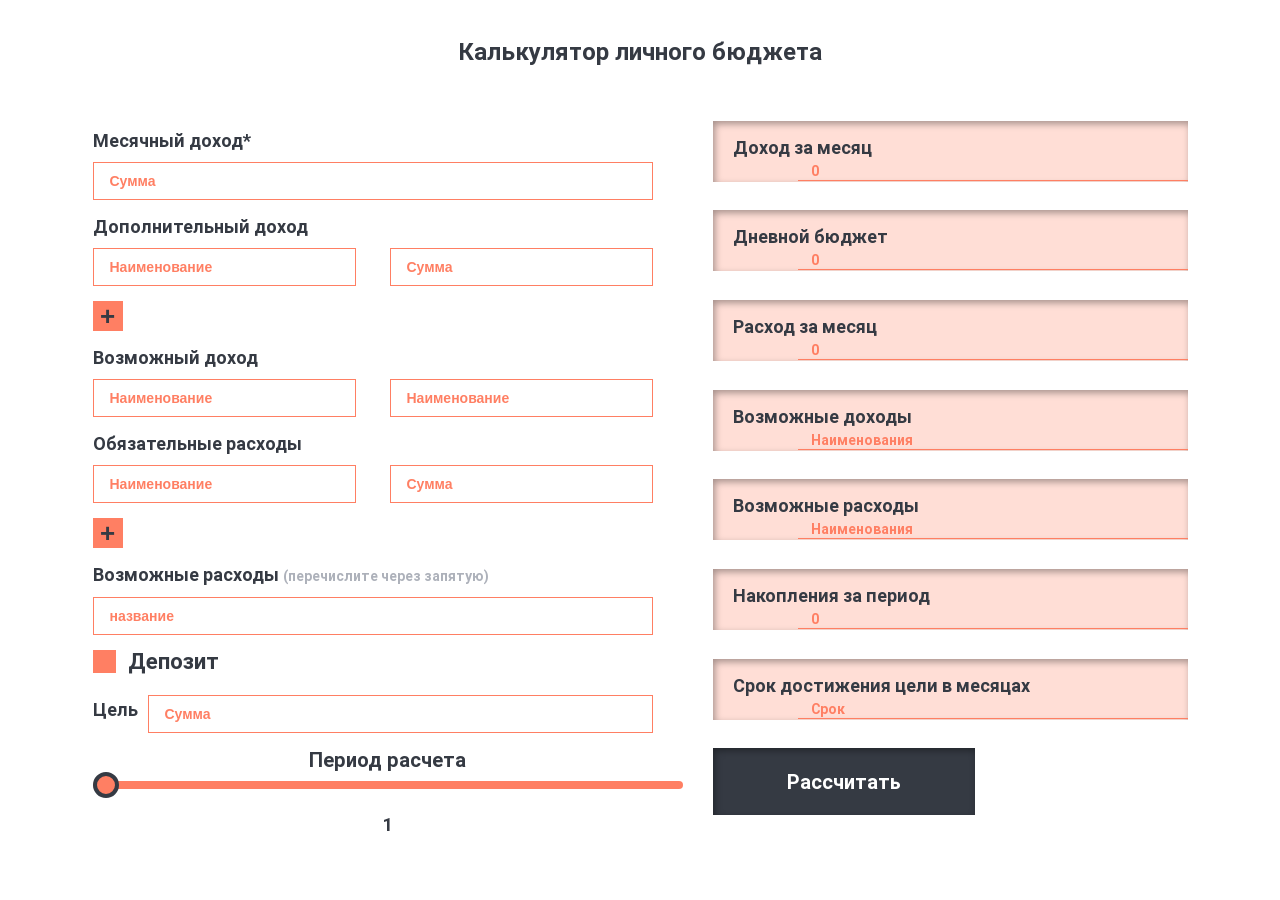
<file: index.html>
<!doctype html>
<html lang="pl">
<head>
    <meta charset="UTF-8">
    <meta name="viewport"
          content="width=device-width, user-scalable=no, initial-scale=1.0, maximum-scale=1.0, minimum-scale=1.0">
    <meta http-equiv="X-UA-Compatible" content="ie=edge">
    <link rel="preload" href="./font/Roboto-Bold.woff2" as="font" type="font/woff2" crossorigin>
    <link rel="stylesheet" href="./css/style.min.css">
    <script src="es6ClassTypeScript.js" defer></script>

    <title>Document</title>
</head>
<body>
<h1>Калькулятор личного бюджета</h1>
<section class="main">

    <div class="calc">

        <div class="data">
            <div class="salary">
                <div class="salary-title title">Месячный доход*</div>
                <input type="text" class="salary-amount" placeholder="Сумма">
            </div>

            <div class="income">
                <div class="income-title title">Дополнительный доход</div>
                <div class="income-items">
                    <input type="text" class="income-title" placeholder="Наименование">
                    <input type="text" class="income-amount" placeholder="Сумма">
                </div>

                <button class="btn_plus income_add">+</button>
            </div>

            <div class="additional_income">
                <div class="additional_income-title title">Возможный доход</div>
                <input type="text" class="additional_income-item" placeholder="Наименование">
                <input type="text" class="additional_income-item" placeholder="Наименование">
            </div>

            <div class="expenses">
                <div class="expenses-title title">Обязательные расходы</div>
                <div class="expenses-items">
                    <input type="text" class="expenses-title" placeholder="Наименование">
                    <input type="text" class="expenses-amount" placeholder="Сумма">
                </div>

                <button class="btn_plus expenses_add">+</button>
            </div>
            <div class="additional_expenses">
                <div class="additional_expenses-title title">Возможные расходы <span>(перечислите через запятую)</span></div>
                <input type="text" class="additional_expenses-item" placeholder="название">

            </div>

            <div class="deposit">
                <label class="deposit-label title">Депозит
                    <input id="deposit-check" type="checkbox">
                    <span class="deposit-checkmark"></span>
                </label>
                <select class="deposit-bank">
                    <option value="">Процент</option>
                    <option value="4">Сбербанк</option>
                    <option value="5">Газпромбанк</option>
                    <option value="6">Тинькофф</option>
                    <option value="7">МТС Банк</option>
                    <option value="8">АбсолютБанк</option>
                    <option value="other">Другой</option>
                </select>
                <div class="deposit-calc">
                    <input type="text" class="deposit-amount" placeholder="Сумма">
                    <input type="text" class="deposit-percent" placeholder="Процент">
                </div>
            </div>

            <div class="target">
                <span class="target-title title">Цель</span>
                <input type="text" class="target-amount" placeholder="Сумма">
            </div>

            <div class="period">
                <div class="title period-title">Период расчета</div>
                <input class="period-select" type="range" step="1" min="1" max="12" value="1">
                <div class="title period-amount">1</div>
            </div>

        </div>

        <div class="result">
            <div class="result-budget_month">
                <span class="title">Доход за месяц</span>
                <input type="text" class="result-total budget_month-value" placeholder="0" disabled>
            </div>
            <div class="result-budget_day">
                <span class="title">Дневной бюджет</span>
                <input type="text" class="result-total budget_day-value" placeholder="0">
            </div>

            <div class="result-expenses_month">
                <span class="title">Расход за месяц</span>
                <input type="text" class="result-total expenses_month-value" placeholder="0" disabled>
            </div>
            <div class="result-additional_income">
                <span class="title">Возможные доходы</span>
                <input type="text" class="result-total additional_income-value" placeholder="Наименования" disabled>
            </div>
            <div class="result-additional_expenses">
                <span class="title">Возможные расходы</span>
                <input type="text" class="result-total additional_expenses-value" placeholder="Наименования" disabled>
            </div>

            <div class="result-income_period">
                <span class="title">Накопления за период</span>
                <input type="text" class="result-total income_period-value" placeholder="0" disabled>
            </div>
            <div class="result-target_month">
                <span class="title">Срок достижения цели в месяцах</span>
                <input type="text" class="result-total target_month-value" placeholder="Срок" disabled>
            </div>
            <div class="control">
                <button id="start">Рассчитать</button>
                <button id="cancel">Сбросить</button>
            </div>
        </div>


    </div>


</section>
<!--<script src="./script/oop.js"></script>-->
</body>
</html>
</file>
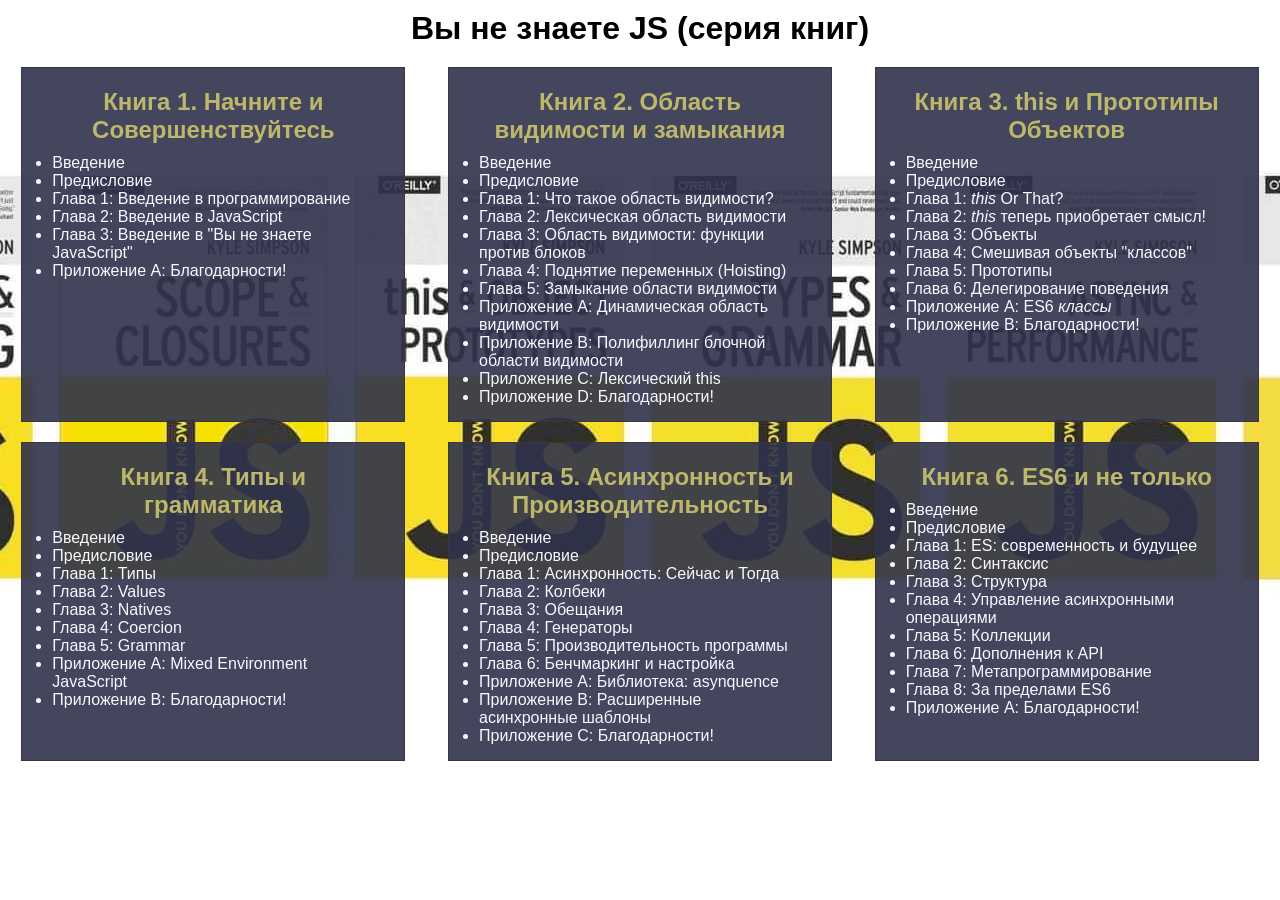
<file: you-dont-know-js/index.html>
<!doctype html>
<html lang="ru">
<head>
    <meta charset="UTF-8">
    <meta name="viewport"
          content="width=device-width, user-scalable=no, initial-scale=1.0, maximum-scale=1.0, minimum-scale=1.0">
    <meta http-equiv="X-UA-Compatible" content="ie=edge">
    <link rel="stylesheet" href="style.css">
    <title>You don't know js</title>
    <script src="script.js" defer></script>
</head>
    <body>
        <h1>Вы не знаете JS (серия книг)</h1>
        <aside class="books">
            <div class="book">
                <h2>
                    <a href="https://github.com/azat-io/you-dont-know-js-ru/blob/master/scope%20%26%20closures/README.md#%D0%92%D1%8B-%D0%BD%D0%B5-%D0%B7%D0%BD%D0%B0%D0%B5%D1%82%D0%B5-js-%D0%9E%D0%B1%D0%BB%D0%B0%D1%81%D1%82%D1%8C-%D0%B2%D0%B8%D0%B4%D0%B8%D0%BC%D0%BE%D1%81%D1%82%D0%B8-%D0%B8-%D0%B7%D0%B0%D0%BC%D1%8B%D0%BA%D0%B0%D0%BD%D0%B8%D1%8F"
                       target="_blank"> Книга 2. Область видимости и замыкания</a>
                </h2>
                <ul>
                    <li>Введение</li>
                    <li>Предисловие</li>
                    <li>Приложение C: Лексический this</li>
                    <li>Глава 1: Что такое область видимости?</li>
                    <li>Глава 4: Поднятие переменных (Hoisting)</li>
                    <li>Глава 5: Замыкание области видимости</li>
                    <li>Глава 2: Лексическая область видимости</li>
                    <li>Приложение A: Динамическая область видимости</li>
                    <li>Глава 3: Область видимости: функции против блоков</li>
                    <li>Приложение B: Полифиллинг блочной области видимости</li>
                    <li>Приложение D: Благодарности!</li>
                </ul>
            </div>
            <div class="book">
                <h2>
                    <a href="https://github.com/azat-io/you-dont-know-js-ru/blob/master/up%20%26%20going/README.md#%D0%92%D1%8B-%D0%BD%D0%B5-%D0%B7%D0%BD%D0%B0%D0%B5%D1%82%D0%B5-js-%D0%9D%D0%B0%D1%87%D0%BD%D0%B8%D1%82%D0%B5-%D0%B8-%D0%A1%D0%BE%D0%B2%D0%B5%D1%80%D1%88%D0%B5%D0%BD%D1%81%D1%82%D0%B2%D1%83%D0%B9%D1%82%D0%B5%D1%81%D1%8C"
                       target="_blank">Книга 1. Начните и Совершенствуйтесь</a></h2>
                <ul>
                    <li class="chapter">Введение</li>
                    <li class="chapter">Предисловие</li>
                    <li class="chapter">Глава 1: Введение в программирование</li>
                    <li class="chapter">Глава 2: Введение в JavaScript</li>
                    <li class="chapter">Глава 3: Введение в "Вы не знаете JavaScript"</li>
                    <li class="chapter">Приложение A: Благодарности!</li>
                </ul>
            </div>
            <div class="book">
                <h2>
                    <a href="https://github.com/azat-io/you-dont-know-js-ru/blob/master/es6%20%26%20beyond/README.md#you-dont-know-js-es6--beyond"
                       target="_blank">Книга 6. ES6 и не только</a>
                </h2>
                <ul>
                    <li>Введение</li>
                    <li>Предисловие</li>
                    <li>Глава 1: ES: современность и будущее</li>
                    <li>Глава 2: Синтаксис</li>
                    <li>Глава 3: Структура</li>
                    <li>Глава 4: Управление асинхронными операциями</li>
                    <li>Глава 5: Коллекции</li>
                    <li>Глава 6: Дополнения к API</li>
                    <li>Глава 7: Метапрограммирование</li>
                    <li>Приложение A: Благодарности!</li>
                </ul>
            </div>
            <div class="book">
                <h2>
                    <a href="https://github.com/azat-io/you-dont-know-js-ru/blob/master/types%20%26%20grammar/README.md#you-dont-know-js-types--grammar"
                       target="_blank">Книга 4. Типы и грамматика</a>
                </h2>
                <ul>
                    <li>Введение</li>
                    <li>Предисловие</li>
                    <li>Глава 1: Типы</li>
                    <li>Глава 2: Values</li>
                    <li>Глава 3: Natives</li>
                    <li>Глава 4: Coercion</li>
                    <li>Глава 5: Grammar</li>
                    <li>Приложение A: Mixed Environment JavaScript</li>
                    <li>Приложение B: Благодарности!</li>
                </ul>
            </div>
            <div class="book">
                <h2>
                    <a href="https://github.com/azat-io/you-dont-know-js-ru/blob/master/this%20%26%20object%20prototypes/README.md#you-dont-know-js-this--object-prototypes"
                       target="_blank">Книга 3. this и Пропопипы Объектов</a>
                </h2>
                <ul>
                    <li>Введение</li>
                    <li>Предисловие</li>
                    <li>Глава 1: <em>this</em> Or That?</li>
                    <li>Глава 2: <em>this</em> теперь приобретает смысл!</li>
                    <li>Глава 3: Объекты</li>
                    <li>Глава 4: Смешивая объекты "классов"</li>
                    <li>Глава 5: Прототипы</li>
                    <li>Глава 6: Делегирование поведения</li>
                    <li>Приложение A: ES6 <em>классы</em></li>
                    <li>Приложение B: Благодарности!</li>
                </ul>
            </div>
            <div class="book">
                <h2>
                    <a href="https://github.com/azat-io/you-dont-know-js-ru/blob/master/async%20%26%20performance/README.md#you-dont-know-js-async--performance"
                       target="_blank">Книга 5. Асинхронность и Производительность</a>
                </h2>
                <ul>
                    <li>Введение</li>
                    <li>Предисловие</li>
                    <li>Глава 4: Генераторы</li>
                    <li>Глава 2: Колбеки</li>
                    <li>Глава 3: Обещания</li>
                    <li>Приложение A: Библиотека: asynquence</li>
                    <li>Глава 5: Производительность программы</li>
                    <li>Глава 6: Бенчмаркинг и настройка</li>
                    <li>Приложение B: Расширенные асинхронные шаблоны</li>
                    <li>Глава 1: Асинхронность: Сейчас и Тогда</li>
                    <li>Приложение C: Благодарности!</li>
                </ul>
            </div>
        </aside>
        <div class="adv">
            <span>Купи google недорого</span>
        </div>
    </body>
</html>
</file>
<file: you-dont-know-js/style.css>
* {
  -webkit-box-sizing: border-box;
  box-sizing: border-box;
  margin: 0;
  padding: 0;
  outline: 0;
  font-family: sans-serif;
}

a {
  text-decoration: none;
}

a:visited {
  text-decoration: none;
}

a:hover {
  text-decoration: none;
}

a:focus {
  text-decoration: none;
}

a:active {
  text-decoration: none;
}

body {
  position: relative;
  background-image: url(./image/open_book.jpg);
  background-size: cover;
  background-position: center;
  background-repeat: no-repeat;
  z-index: 1;
}


h1, h2 {
  text-align: center;
  margin: 10px 0;
}

.books {
  margin: 0 auto;
  display: flex;
  flex-wrap: wrap;
  justify-content: space-around;
  max-width: 1300px;
}

h2>a{
  color: darkkhaki;
}

.book {
  position: relative;
  flex-basis: 30%;
  margin: 10px;
  padding: 10px 30px 15px;
  border: 1px solid #39373B;
  color: ghostwhite;
}

.book:before {
  content: "";
  display: block;
  position: absolute;
  left: 0;
  top: 0;
  width: 100%;
  height: 100%;
  background-color: rgba(47, 50, 75, 0.90);
  z-index: -1;
}


@-webkit-keyframes blink {
  100% { color: rgba(34, 34, 34, 0); }
}
@keyframes blink {
  100% { color: rgba(34, 34, 34, 0); }
}

.adv {
  position: absolute;
  display: block;
  top: 0;
  right: 10px;
  width: 300px;
  height: 200px;
  background: #f8f8f8 url("./image/adv.jpg") no-repeat center top;
  padding: 150px 0 0;
  text-align: center;
  border: 2px solid red;
  border-radius: 30px;
  font-weight: bold;
  cursor: pointer;
}
.adv span{
  -webkit-animation: blink 1s linear infinite;
  animation: blink 1s linear infinite;
}
</file>
<file: css/style.min.css>
@font-face {
    font-family: Roboto;
    src: url(../font/Roboto-Bold.woff2) format("woff2"), url(../font/Roboto-Bold.woff) format("woff")
}

body {
    font-family: Roboto, sans-serif;
    color: #777;
    padding-top: 40px
}

* {
    -webkit-box-sizing: border-box;
    box-sizing: border-box;
    margin: 0;
    padding: 0;
    outline: 0
}

a, a:active, a:focus, a:hover, a:visited {
    text-decoration: none
}

.calc {
    display: -webkit-box;
    display: -ms-flexbox;
    display: flex;
    -ms-flex-wrap: wrap;
    flex-wrap: wrap;
    max-width: 90%;
    margin: auto;
    -webkit-box-pack: center;
    -ms-flex-pack: center;
    justify-content: center
}

h1 {
    color: #353a43;
    font-size: 24px;
    font-weight: 700;
    line-height: 24px;
    text-align: center;
    margin-bottom: 50px
}

.title {
    color: #353a43;
    font-size: 18px;
    font-weight: 700;
    line-height: 24px;
    margin-top: 15px
}

.title span {
    font-size: 14px;
    color: #adb1ba
}

.data > div {
    padding-right: 30px
}

.data input[type=text] {
    height: 20px;
    padding: 18px 16px;
    border: 1px solid #ff7f63;
    margin: 9px 30px 0 0;
    width: 263px
}

.data input[type=text]::-webkit-input-placeholder {
    color: #ff7f63;
    font-size: 14px;
    font-weight: 700;
    line-height: 24px
}

.data input[type=text]:-moz-placeholder {
    color: #ff7f63;
    font-size: 14px;
    font-weight: 700;
    line-height: 24px
}

.data input[type=text]::-moz-placeholder {
    color: #ff7f63;
    font-size: 14px;
    font-weight: 700;
    line-height: 24px
}

.data input[type=text]:-ms-input-placeholder {
    color: #ff7f63;
    font-size: 14px;
    font-weight: 700;
    line-height: 24px
}

.data .btn_plus {
    width: 30px;
    height: 30px;
    text-align: center;
    line-height: 30px;
    background-color: #ff7f63;
    color: #353a43;
    outline: 0;
    border: none;
    font-size: 26px;
    font-weight: 700;
    cursor: pointer;
    margin-top: 15px
}

.data .btn_plus:hover {
    -webkit-box-shadow: inset 2px 3px 7px rgba(0, 0, 0, .35);
    box-shadow: inset 2px 3px 7px rgba(0, 0, 0, .35)
}

.data .additional_expenses-item, .data .salary-amount {
    width: calc(100% - 30px) !important
}

.data .deposit-label {
    display: block;
    position: relative;
    padding-left: 35px;
    margin-bottom: 12px;
    cursor: pointer;
    font-size: 22px;
    -webkit-user-select: none;
    -moz-user-select: none;
    -ms-user-select: none;
    user-select: none
}

.data .deposit-label input {
    position: absolute;
    opacity: 0;
    cursor: pointer;
    height: 0;
    width: 0
}

.data .deposit-label .deposit-checkmark {
    position: absolute;
    top: 0;
    left: 0;
    height: 23px;
    width: 23px;
    background-color: #ff7f63
}

.data .deposit-label .deposit-checkmark:after {
    content: "";
    position: absolute;
    display: none;
    left: 9px;
    top: 5px;
    width: 5px;
    height: 10px;
    border: solid #353a43;
    border-width: 0 3px 3px 0;
    -webkit-transform: rotate(45deg);
    transform: rotate(45deg)
}

.data .deposit-label:hover input ~ .deposit-checkmark {
    background-color: #ff7f63;
    -webkit-box-shadow: inset 2px 3px 7px rgba(0, 0, 0, .35);
    box-shadow: inset 2px 3px 7px rgba(0, 0, 0, .35)
}

.data .deposit-label input:checked ~ .deposit-checkmark:after {
    display: block
}

.data .deposit-bank {
    display: none;
    font-family: Roboto, sans-serif;
    font-size: 14px;
    font-variant: small-caps;
    font-weight: 700;
    color: #444;
    line-height: 1.3;
    padding: .6em 1.4em .5em .8em;
    width: 263px;
    max-width: 100%;
    -webkit-box-sizing: border-box;
    box-sizing: border-box;
    margin: 0;
    -webkit-box-shadow: inset 2px 3px 7px rgba(0, 0, 0, .35);
    box-shadow: inset 2px 3px 7px rgba(0, 0, 0, .35);
    border: 1px solid #ff7f63;
    background-color: #ff7f63;
    cursor: pointer;
    -moz-appearance: none;
    -webkit-appearance: none;
    appearance: none;
    background-image: url(../img/arrow.svg);
    background-repeat: no-repeat, repeat;
    background-position: right .7em top 50%, 0 0;
    background-size: 20px auto, 100%
}

.data .deposit-bank::-ms-expand {
    display: none
}

.data .deposit-bank:hover {
    border-color: #888
}

.data .deposit-bank:focus {
    border-color: #aaa;
    color: #222;
    outline: 0
}

.data .deposit-bank option {
    font-weight: 400
}

.data .deposit-amount, .data .deposit-percent {
    display: none
}

.data .target {
    display: -webkit-box;
    display: -ms-flexbox;
    display: flex
}

.data .target-title {
    margin: auto 10px auto auto
}

.data .target-amount {
    -webkit-box-flex: 1;
    -ms-flex-positive: 1;
    flex-grow: 1
}

.data .period {
    text-align: center
}

.data .period-title {
    font-size: 20px;
    text-align: center
}

.data .period input[type=range].period-select {
    -webkit-appearance: none;
    width: 100%;
    margin: 9px 0
}

.data .period input[type=range].period-select:focus {
    outline: 0
}

.data .period input[type=range].period-select::-webkit-slider-runnable-track {
    width: 100%;
    height: 8px;
    cursor: pointer;
    background: #ff7f63;
    border-radius: 25px;
    border: 0 solid #000001
}

.data .period input[type=range].period-select::-webkit-slider-thumb {
    border: 4px solid #353a43;
    height: 26px;
    width: 26px;
    border-radius: 50px;
    background: #ff7f63;
    cursor: pointer;
    -webkit-appearance: none;
    margin-top: -9px
}

.data .period input[type=range].period-select:focus::-webkit-slider-runnable-track {
    background: #ff7f63
}

.data .period input[type=range].period-select::-moz-range-track {
    width: 100%;
    height: 8px;
    cursor: pointer;
    background: #ff7f63;
    border-radius: 25px;
    border: 0 solid #000001
}

.data .period input[type=range].period-select::-moz-range-thumb {
    border: 4px solid #353a43;
    height: 26px;
    width: 26px;
    border-radius: 50px;
    background: #ff7f63;
    cursor: pointer
}

.data .period input[type=range].period-select::-ms-track {
    width: 100%;
    height: 8px;
    cursor: pointer;
    background: 0 0;
    border-color: transparent;
    color: transparent
}

.data .period input[type=range].period-select::-ms-fill-lower, .data .period input[type=range].period-select::-ms-fill-upper {
    background: #ff7f63;
    border: 0 solid #000001;
    border-radius: 50px
}

.data .period input[type=range].period-select::-ms-thumb {
    border: 4px solid #353a43;
    width: 26px;
    border-radius: 50px;
    background: #ff7f63;
    cursor: pointer;
    height: 8px
}

.data .period input[type=range].period-select:focus::-ms-fill-lower, .data .period input[type=range].period-select:focus::-ms-fill-upper {
    background: #ff7f63
}

.result {
    display: -webkit-box;
    display: -ms-flexbox;
    display: flex;
    -webkit-box-orient: vertical;
    -webkit-box-direction: normal;
    -ms-flex-direction: column;
    flex-direction: column;
    -ms-flex-pack: distribute;
    justify-content: space-around
}

.result div {
    width: 100%;
    -webkit-box-shadow: inset 2px 3px 7px rgba(0, 0, 0, .35);
    box-shadow: inset 2px 3px 7px rgba(0, 0, 0, .35);
    background-color: rgba(255, 127, 99, .26);
    color: #353a43;
    padding: 15px 0 1px 20px;
    margin-bottom: 15px
}

.result div span {
    display: block
}

.result div input {
    min-width: 390px;
    margin-left: 65px;
    padding-left: 13px;
    border: none;
    outline: 0;
    border-bottom: 1px solid #ff7f63;
    color: #ff7f63;
    font-family: Roboto;
    font-size: 14px;
    font-weight: 700;
    background-color: transparent
}

.result div input::-webkit-input-placeholder {
    color: #ff7f63;
    font-size: 14px;
    font-weight: 700;
    line-height: 24px
}

.result div input:-moz-placeholder {
    color: #ff7f63;
    font-size: 14px;
    font-weight: 700;
    line-height: 24px
}

.result div input::-moz-placeholder {
    color: #ff7f63;
    font-size: 14px;
    font-weight: 700;
    line-height: 24px
}

.result div input:-ms-input-placeholder {
    color: #ff7f63;
    font-size: 14px;
    font-weight: 700;
    line-height: 24px
}

.result .title {
    margin-top: 0
}

.result .control {
    background-color: transparent;
    -webkit-box-shadow: none;
    box-shadow: none;
    display: -webkit-box;
    display: -ms-flexbox;
    display: flex;
    -webkit-box-pack: justify;
    -ms-flex-pack: justify;
    justify-content: space-between;
    padding: 0
}

.result #cancel {
    display: none
}

.result #cancel, .result #start {
    width: 262px;
    height: 67px;
    -webkit-box-shadow: inset 2px 3px 7px rgba(0, 0, 0, .35);
    box-shadow: inset 2px 3px 7px rgba(0, 0, 0, .35);
    background-color: #353a43;
    color: #fff;
    font-size: 20px;
    font-family: Roboto;
    font-weight: 700;
    line-height: 24px;
    cursor: pointer;
    border: none;
    outline: transparent
}

.result #cancel:hover, .result #start:hover {
    opacity: .7
}

.result #cancel:active, .result #start:active {
    background-color: #ff7f63;
    color: #fff;
    opacity: 1
}
</file>
